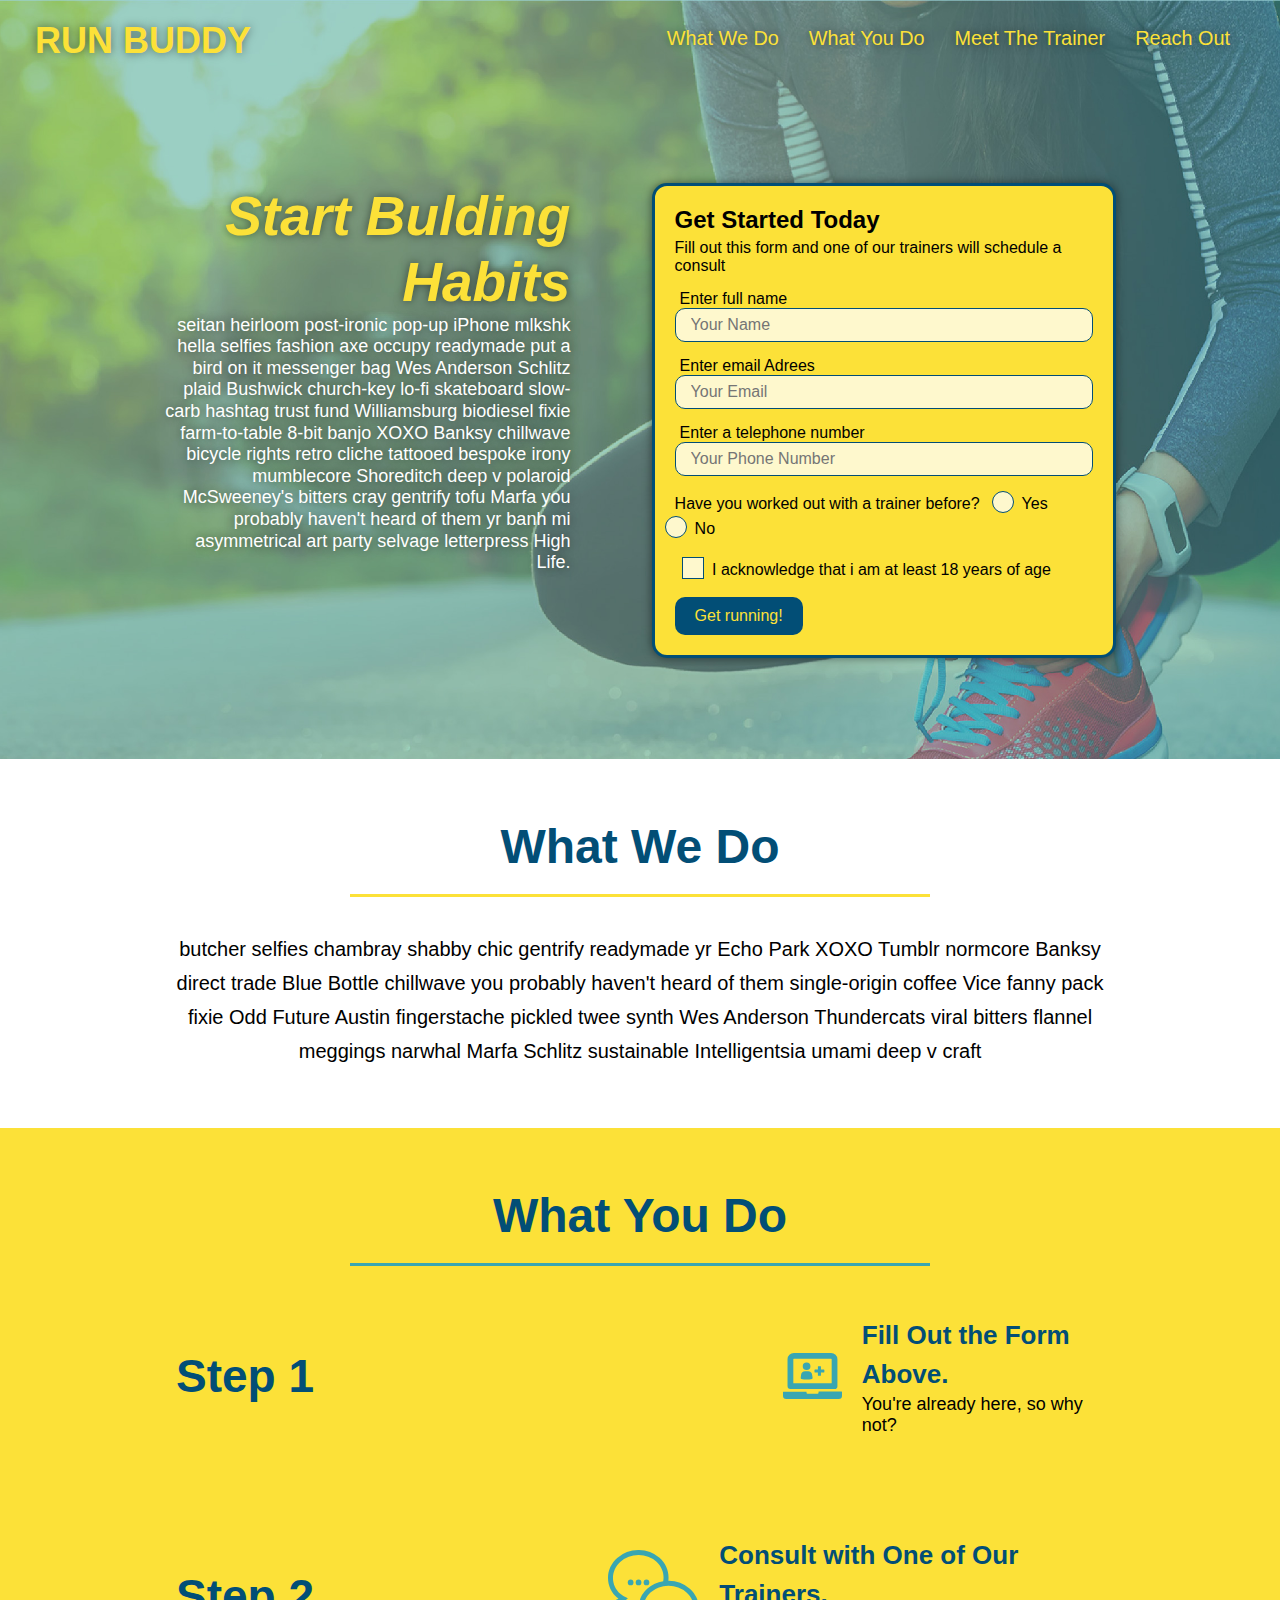
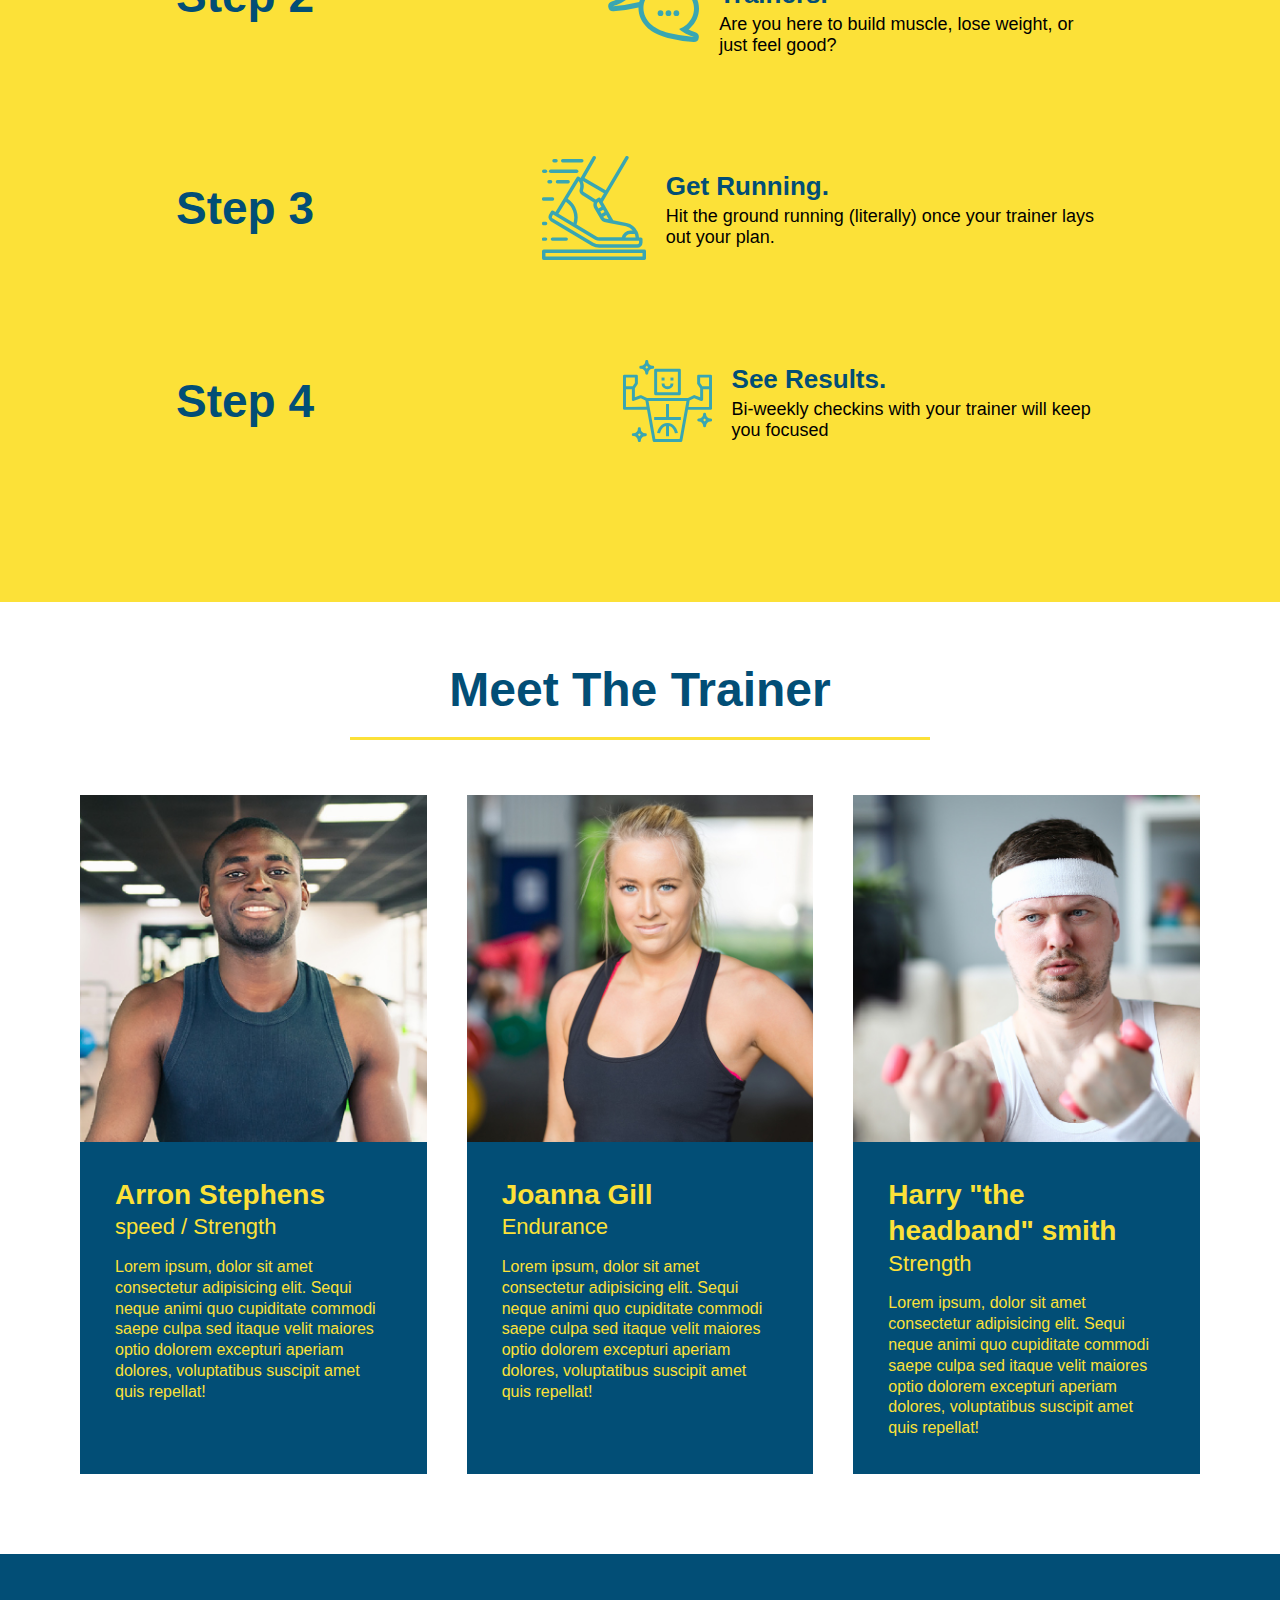
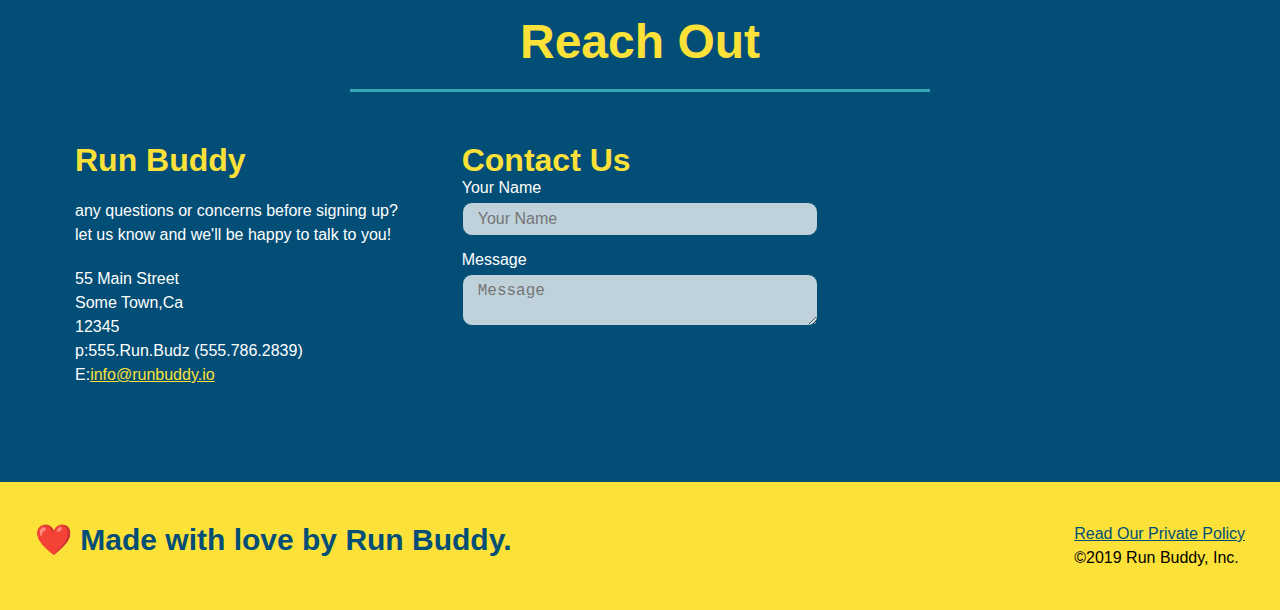
<file: index.html>
<html lang="en">

<head>
    <meta charset="UTF-8">
    <meta name="viewport" content="width=device-width, initial-scale=1.0" />
    <title>Run Buddy</title>
    <link rel="stylesheet" href="./assets/css/style.css" />
</head>
<!--navigation-->

<body>
    <header>
        <h1>
            <a href="./index.html">RUN BUDDY</a>
        </h1>
        <nav>
            <!--unorderd list element-->
            <ul>
                <!--list item element-->
                <li>
                    <!--anchor element-->
                    <a href="#What-We-Do">What We Do</a>
                </li>
                <li>
                    <a href="#What-You-Do">What You Do</a>
                </li>
                <li>
                    <a href="#Meet-The-Trainer">Meet The Trainer</a>
                </li>
                <li>
                    <a href="#Reach-Out">Reach Out</a>
                </li>
            </ul>
        </nav>

    </header>
    <!--hero/jumbotron-->
    <section class="hero">
        <div class="hero-cta">
            <h2>Start Bulding Habits</h2>
            <p>seitan heirloom post-ironic pop-up iPhone mlkshk hella selfies fashion axe occupy readymade put a bird on it messenger bag Wes Anderson Schlitz plaid Bushwick church-key lo-fi skateboard slow-carb hashtag trust fund Williamsburg biodiesel
                fixie farm-to-table 8-bit banjo XOXO Banksy chillwave bicycle rights retro cliche tattooed bespoke irony mumblecore Shoreditch deep v polaroid McSweeney's bitters cray gentrify tofu Marfa you probably haven't heard of them yr banh mi asymmetrical
                art party selvage letterpress High Life.
            </p>
        </div>
        <div class="hero-form">
            <h3>Get Started Today</h3>
            <p>Fill out this form and one of our trainers will schedule a consult</p>
            <!--add form element-->
            <form>
                <label for="name">Enter full name</label>
                <input type="text" placeholder="Your Name" name="name" id="name" class="form-input" />
                <label for="Email">Enter email Adrees</label>
                <input type="email" placeholder="Your Email" name="Email" id="Email" class="form-input" />
                <label for="Phone">Enter a telephone number</label>
                <input type="tel" placeholder="Your Phone Number" name="Phone" id="Phone" class="form-input" />
                <p>
                    Have you worked out with a trainer before?
                    <span class="radio-wrapper">
                      <input type="radio" name="trainer-confirm" id="trainer-yes" />
                      <label for="trainer-yes">Yes</label>
                    </span>
                    <span class="radio-wrapper">
                      <input type="radio" name="trainer-confirm" id="trainer-no" />
                      <label for="trainer-no">No</label>
                    </span>
                </p>
                <p>
                    <span class="checkbox-wrapper">
                        <input type="checkbox" name="age-confirm" id="checkbox"/>
                        <label for="checkbox">I acknowledge that i am at least 18 years of age</label>
                    </span>
                </p>
                <button type="submit">
                    Get running!
                </button>
            </form>
        </div>
    </section>
    <!--"what we do"-->
    <section id="What-We-Do" class="intro">
        <div class="Flex-row">
            <h2 class="section-title primary-border">What We Do</h2>
        </div>
        <div class="Flex-row">
            <p>
                butcher selfies chambray shabby chic gentrify readymade yr Echo Park XOXO Tumblr normcore Banksy direct trade Blue Bottle chillwave you probably haven't heard of them single-origin coffee Vice fanny pack fixie Odd Future Austin fingerstache pickled twee
                synth Wes Anderson Thundercats viral bitters flannel meggings narwhal Marfa Schlitz sustainable Intelligentsia umami deep v craft
            </p>
        </div>

    </section>
    <!--waht you do-->
    <section id="What-You-Do" class="steps">
        <h2 class="section-title secondary-border">What You Do</h2>
        <div class="step">
            <h3>Step 1</h3>
            <div class="step-info">
                <div class="step-img">
                    <img src="./assets/images/step-1.svg" alt="" />
                </div>
                <div class="step-text">
                    <h4> Fill Out the Form Above.</h4>
                    <p>You're already here, so why not?</p>
                </div>
            </div>
        </div>

        <div class="step">
            <h3>Step 2</h3>
            <div class="step-info">
                <div class="step-img">
                    <img src="./assets/images/step-2.svg" alt="" />
                </div>
                <div class="step-text">
                    <h4>Consult with One of Our Trainers.</h4>
                    <p>Are you here to build muscle, lose weight, or just feel good?</p>
                </div>
            </div>
        </div>

        <div class="step">
            <h3>Step 3</h3>
            <div class="step-info">
                <div class="step-img">
                    <img src="./assets/images/step-3.svg" alt="" />
                </div>
                <div class="step-text">
                    <h4> Get Running.</h4>
                    <p>Hit the ground running (literally) once your trainer lays out your plan.</p>
                </div>
            </div>
        </div>
        <div class="step">
            <h3>Step 4</h3>
            <div class="step-info">
                <div class="step-img">
                    <img src="./assets/images/step-4.svg" alt="/">
                </div>
                <div class="step-text">
                    <h4> See Results.</h4>
                    <p>Bi-weekly checkins with your trainer will keep you focused</p>
                </div>
            </div>
        </div>
    </section>
    <!--meet the trainer-->
    <section id="Meet-The-Trainer">
        <h2 class="section-title primary-border">Meet The Trainer</h2>
        <div class="trainers">
            <article class="trainer">
                <img src="./assets/images/trainer-1.jpg" alt="Arron Stephens in his workout clothes,ready to pump iron" />
                <div class="trainer-bio">
                    <h3>Arron Stephens</h3>
                    <h4>speed / Strength</h4>
                    <p>
                        Lorem ipsum, dolor sit amet consectetur adipisicing elit. Sequi neque animi quo cupiditate commodi saepe culpa sed itaque velit maiores optio dolorem excepturi aperiam dolores, voluptatibus suscipit amet quis repellat!
                    </p>
                </div>
            </article>
            <article class="trainer">
                <img src="./assets/images/trainer-2.jpg" alt="Joanna Gill cooling off after a workout" />
                <div class="trainer-bio">
                    <h3>Joanna Gill</h3>
                    <h4>Endurance</h4>
                    <p>
                        Lorem ipsum, dolor sit amet consectetur adipisicing elit. Sequi neque animi quo cupiditate commodi saepe culpa sed itaque velit maiores optio dolorem excepturi aperiam dolores, voluptatibus suscipit amet quis repellat!
                    </p>
                </div>
            </article>
            <article class="trainer">
                <img src="./assets/images/trainer-3.jpg" alt="Harry Smith wearing a headband and lifting comically small pink weights">
                <div class="trainer-bio">
                    <h3>Harry "the headband" smith</h3>
                    <h4>Strength</h4>
                    <p> Lorem ipsum, dolor sit amet consectetur adipisicing elit. Sequi neque animi quo cupiditate commodi saepe culpa sed itaque velit maiores optio dolorem excepturi aperiam dolores, voluptatibus suscipit amet quis repellat!</p>
                </div>
            </article>
        </div>
    </section>
    <!--Reach out-->
    <section id="Reach-Out" class="contact">
        <h2 class="section-title secondary-border">Reach Out</h2>
        <div class="contact-info">
            <div>
                <h3>Run Buddy</h3>
                <p>
                    any questions or concerns before signing up?
                    <br/> let us know and we'll be happy to talk to you!
                </p>
                <address>
                55 Main Street<br/>
                Some Town,Ca<br/>
                12345<br/>
                p:555.Run.Budz (555.786.2839)<br/>
                E:<a href="mailto:info@runbuddy.io">info@runbuddy.io</a>
                </address>
            </div>
            <div class="contact-form">
                <h3>Contact Us</h3>
                <form>
                    <label for="contact-name">Your Name</label>
                    <input type="text" id="contact-name" placeholder="Your Name" />

                    <label for="contact-message">Message</label>
                    <textarea id="contact-message" placeholder="Message"></textarea>
                </form>
            </div>
            <iframe src="https://www.google.com/maps/embed?pb=!1m18!1m12!1m3!1d3117.5003484951353!2d-121.27553898434911!3d38.61436907118195!2m3!1f0!2f0!3f0!3m2!1i1024!2i768!4f13.1!3m3!1m2!1s0x809add82c5664607%3A0x96ec622857a956f2!2s2330%20Vehicle%20Dr%2C%20Rancho%20Cordova%2C%20CA%2095670!5e0!3m2!1sen!2sus!4v1633524062350!5m2!1sen!2sus"
                style="border:0;" allowfullscreen="" loading="lazy">
            </iframe>
        </div>
    </section>
    <footer>
        <h2>❤️ Made with love by Run Buddy.</h2>
        <div><a href="./privac-policy.html">Read Our Private Policy</a><br/> &copy;2019 Run Buddy, Inc.
        </div>
    </footer>
</body>

</html>
</file>
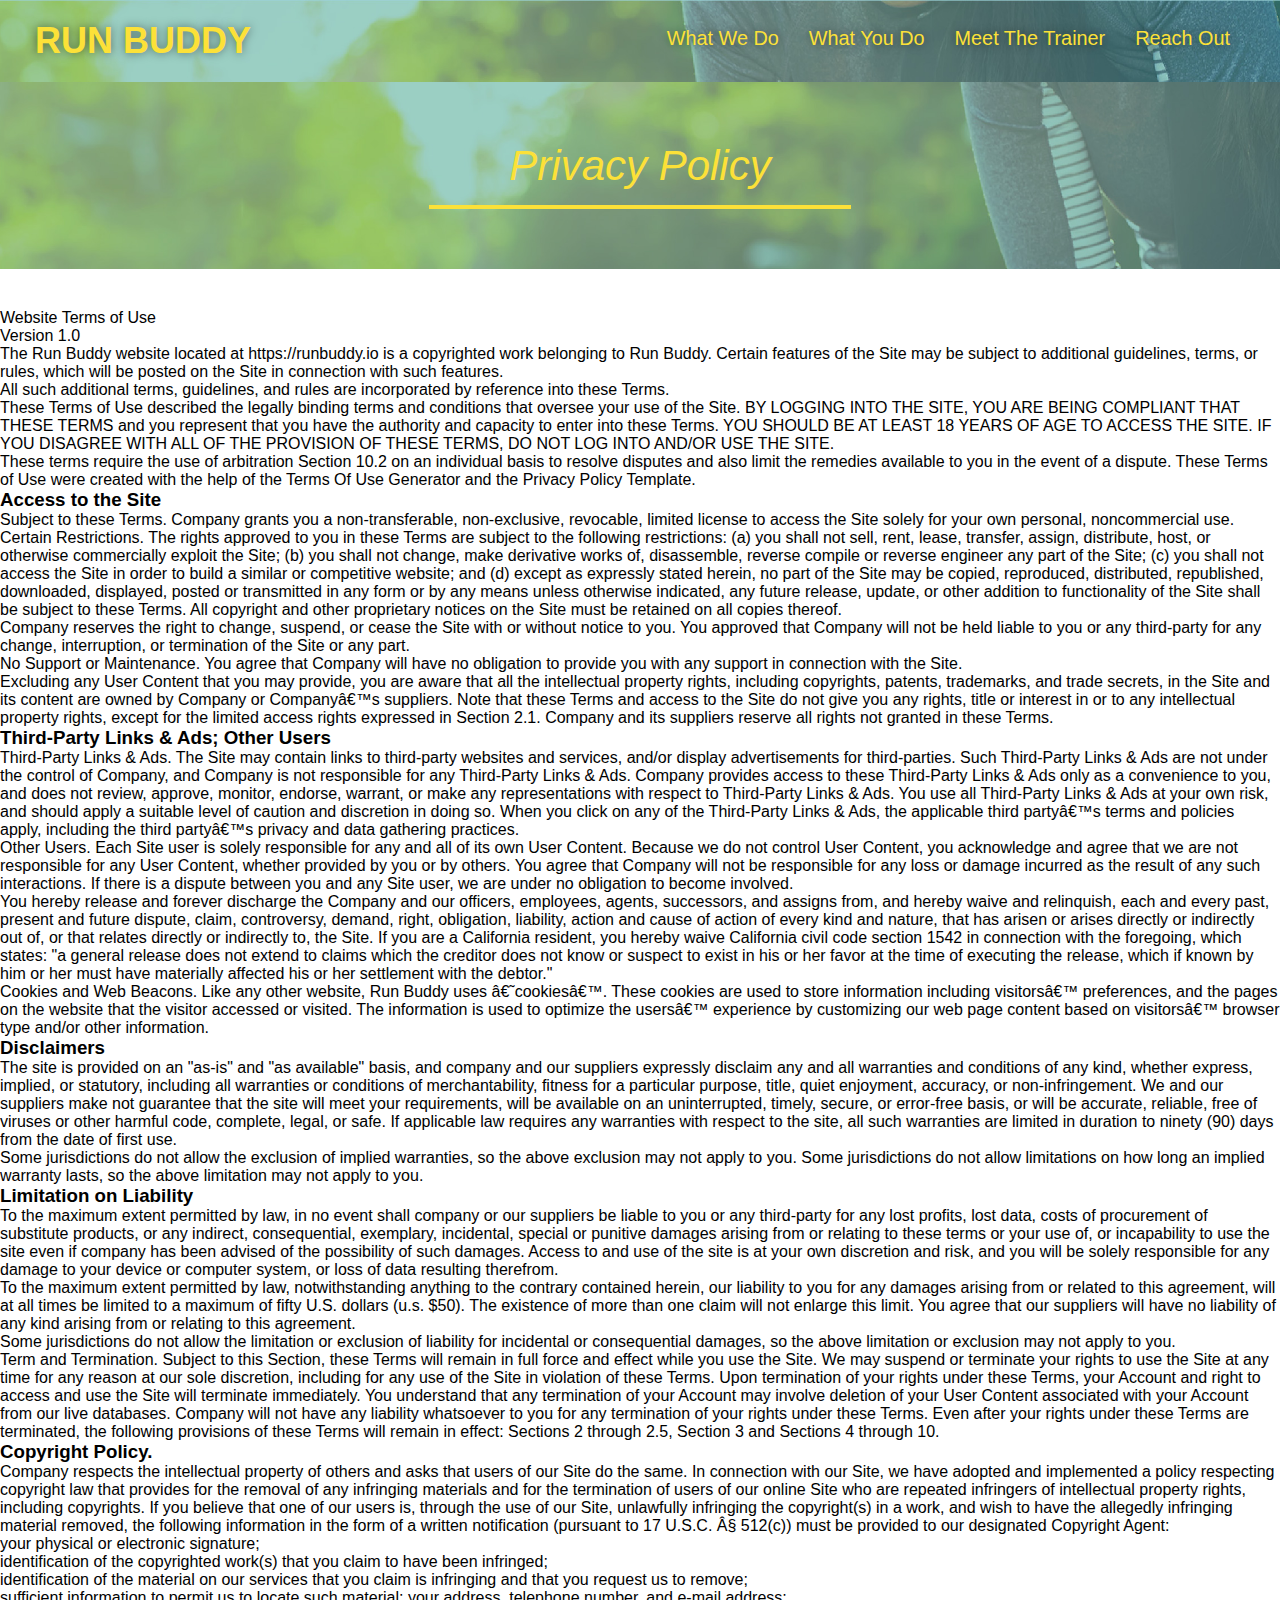
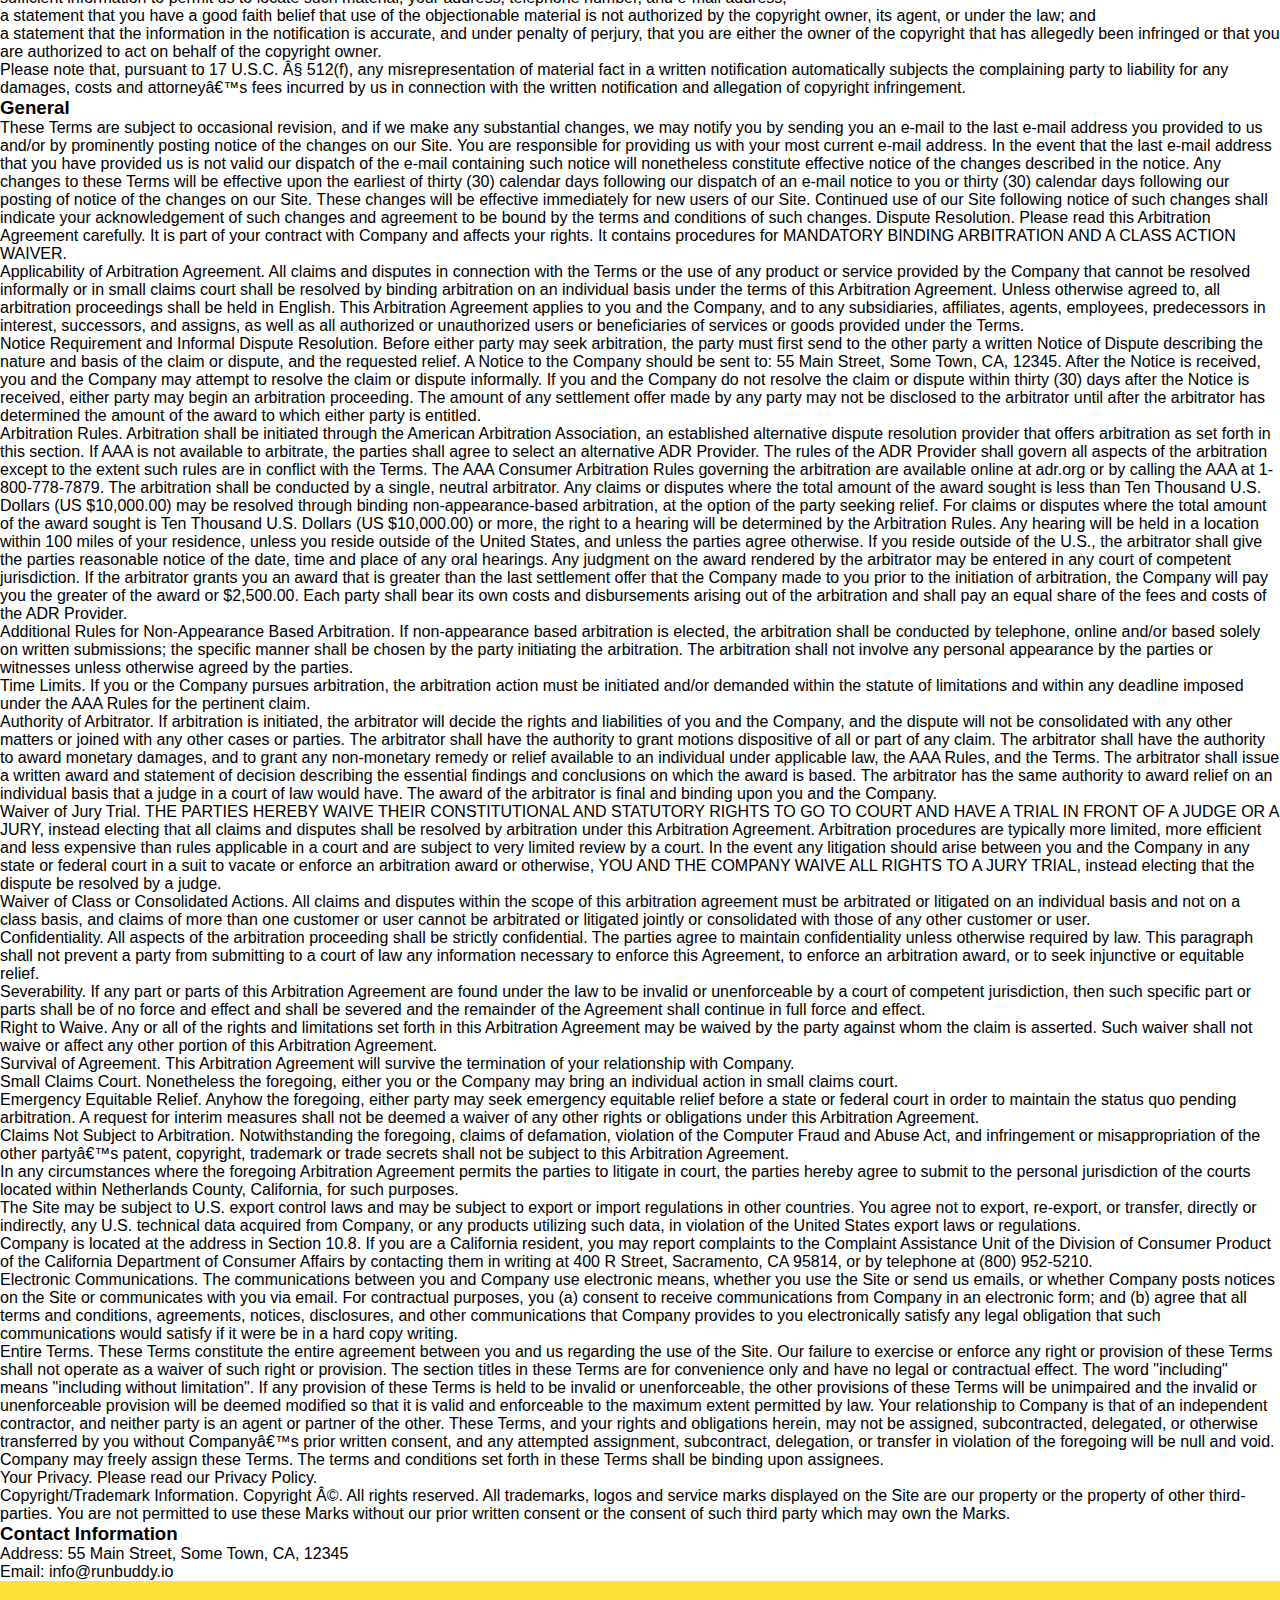
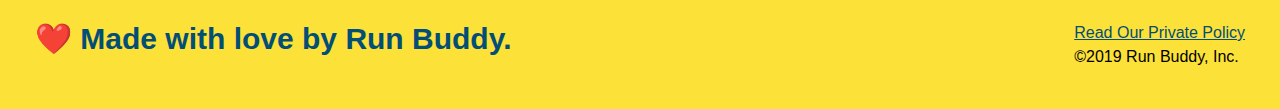
<file: privac-policy.html>
<!DOCTYPE html>
<html lang="en">

<head>
    <meta charset="UTF-8" />
    <title> privacy policy - Run Buddy </title>
    <link rel="stylesheet" href="./assets/css/style.css" />
    <link rel="stylesheet" href="./assets/css/secondary-styles.css" />
</head>

<body>
    <header>
        <h1>
            <a href="./index.html">RUN BUDDY</a>
        </h1>
        <nav>
            <!--unorderd list element-->
            <ul>
                <!--list item element-->
                <li>
                    <!--anchor element-->
                    <a href="./index.html#What-We-Do">What We Do</a>
                </li>
                <li>
                    <a href="./index.html#What-You-Do">What You Do</a>
                </li>
                <li>
                    <a href="./index.html#Meet-The-Trainer">Meet The Trainer</a>
                </li>
                <li>
                    <a href="./index.html#Reach-Out">Reach Out</a>
                </li>
            </ul>
        </nav>

    </header>
    <section class="hero">
        <h2 class="page-title">
            Privacy Policy
        </h2>
    </section>
    <article>
        <p>
            Website Terms of Use
        </p>

        <p>
            Version 1.0
        </p>

        <p>
            The Run Buddy website located at https://runbuddy.io is a copyrighted work belonging to Run Buddy. Certain features of the Site may be subject to additional guidelines, terms, or rules, which will be posted on the Site in connection with such features.
        </p>

        <p>
            All such additional terms, guidelines, and rules are incorporated by reference into these Terms.
        </p>

        <p>
            These Terms of Use described the legally binding terms and conditions that oversee your use of the Site. BY LOGGING INTO THE SITE, YOU ARE BEING COMPLIANT THAT THESE TERMS and you represent that you have the authority and capacity to enter into these
            Terms. YOU SHOULD BE AT LEAST 18 YEARS OF AGE TO ACCESS THE SITE. IF YOU DISAGREE WITH ALL OF THE PROVISION OF THESE TERMS, DO NOT LOG INTO AND/OR USE THE SITE.
        </p>

        <p>
            These terms require the use of arbitration Section 10.2 on an individual basis to resolve disputes and also limit the remedies available to you in the event of a dispute. These Terms of Use were created with the help of the Terms Of Use Generator and
            the Privacy Policy Template.
        </p>

        <h3>
            Access to the Site
        </h3>

        <p>
            Subject to these Terms. Company grants you a non-transferable, non-exclusive, revocable, limited license to access the Site solely for your own personal, noncommercial use.
        </p>

        <p>
            Certain Restrictions. The rights approved to you in these Terms are subject to the following restrictions: (a) you shall not sell, rent, lease, transfer, assign, distribute, host, or otherwise commercially exploit the Site; (b) you shall not change, make
            derivative works of, disassemble, reverse compile or reverse engineer any part of the Site; (c) you shall not access the Site in order to build a similar or competitive website; and (d) except as expressly stated herein, no part of the Site
            may be copied, reproduced, distributed, republished, downloaded, displayed, posted or transmitted in any form or by any means unless otherwise indicated, any future release, update, or other addition to functionality of the Site shall be subject
            to these Terms. All copyright and other proprietary notices on the Site must be retained on all copies thereof.
        </p>

        <p>
            Company reserves the right to change, suspend, or cease the Site with or without notice to you. You approved that Company will not be held liable to you or any third-party for any change, interruption, or termination of the Site or any part.
        </p>

        <p>
            No Support or Maintenance. You agree that Company will have no obligation to provide you with any support in connection with the Site.
        </p>

        <p>
            Excluding any User Content that you may provide, you are aware that all the intellectual property rights, including copyrights, patents, trademarks, and trade secrets, in the Site and its content are owned by Company or Companyâ€™s suppliers. Note that
            these Terms and access to the Site do not give you any rights, title or interest in or to any intellectual property rights, except for the limited access rights expressed in Section 2.1. Company and its suppliers reserve all rights not granted
            in these Terms.
        </p>

        <h3>
            Third-Party Links & Ads; Other Users
        </h3>

        <p>
            Third-Party Links & Ads. The Site may contain links to third-party websites and services, and/or display advertisements for third-parties. Such Third-Party Links & Ads are not under the control of Company, and Company is not responsible for any Third-Party
            Links & Ads. Company provides access to these Third-Party Links & Ads only as a convenience to you, and does not review, approve, monitor, endorse, warrant, or make any representations with respect to Third-Party Links & Ads. You use all Third-Party
            Links & Ads at your own risk, and should apply a suitable level of caution and discretion in doing so. When you click on any of the Third-Party Links & Ads, the applicable third partyâ€™s terms and policies apply, including the third partyâ€™s
            privacy and data gathering practices.
        </p>

        <p>
            Other Users. Each Site user is solely responsible for any and all of its own User Content. Because we do not control User Content, you acknowledge and agree that we are not responsible for any User Content, whether provided by you or by others. You agree
            that Company will not be responsible for any loss or damage incurred as the result of any such interactions. If there is a dispute between you and any Site user, we are under no obligation to become involved.
        </p>

        <p>
            You hereby release and forever discharge the Company and our officers, employees, agents, successors, and assigns from, and hereby waive and relinquish, each and every past, present and future dispute, claim, controversy, demand, right, obligation, liability,
            action and cause of action of every kind and nature, that has arisen or arises directly or indirectly out of, or that relates directly or indirectly to, the Site. If you are a California resident, you hereby waive California civil code section
            1542 in connection with the foregoing, which states: "a general release does not extend to claims which the creditor does not know or suspect to exist in his or her favor at the time of executing the release, which if known by him or her must
            have materially affected his or her settlement with the debtor."
        </p>

        <p>
            Cookies and Web Beacons. Like any other website, Run Buddy uses â€˜cookiesâ€™. These cookies are used to store information including visitorsâ€™ preferences, and the pages on the website that the visitor accessed or visited. The information is used to
            optimize the usersâ€™ experience by customizing our web page content based on visitorsâ€™ browser type and/or other information.
        </p>

        <h3>
            Disclaimers
        </h3>

        <p>
            The site is provided on an "as-is" and "as available" basis, and company and our suppliers expressly disclaim any and all warranties and conditions of any kind, whether express, implied, or statutory, including all warranties or conditions of merchantability,
            fitness for a particular purpose, title, quiet enjoyment, accuracy, or non-infringement. We and our suppliers make not guarantee that the site will meet your requirements, will be available on an uninterrupted, timely, secure, or error-free
            basis, or will be accurate, reliable, free of viruses or other harmful code, complete, legal, or safe. If applicable law requires any warranties with respect to the site, all such warranties are limited in duration to ninety (90) days from
            the date of first use.
        </p>

        <p>
            Some jurisdictions do not allow the exclusion of implied warranties, so the above exclusion may not apply to you. Some jurisdictions do not allow limitations on how long an implied warranty lasts, so the above limitation may not apply to you.
        </p>

        <h3>
            Limitation on Liability
        </h3>

        <p>
            To the maximum extent permitted by law, in no event shall company or our suppliers be liable to you or any third-party for any lost profits, lost data, costs of procurement of substitute products, or any indirect, consequential, exemplary, incidental,
            special or punitive damages arising from or relating to these terms or your use of, or incapability to use the site even if company has been advised of the possibility of such damages. Access to and use of the site is at your own discretion
            and risk, and you will be solely responsible for any damage to your device or computer system, or loss of data resulting therefrom.
        </p>

        <p>
            To the maximum extent permitted by law, notwithstanding anything to the contrary contained herein, our liability to you for any damages arising from or related to this agreement, will at all times be limited to a maximum of fifty U.S. dollars (u.s. $50).
            The existence of more than one claim will not enlarge this limit. You agree that our suppliers will have no liability of any kind arising from or relating to this agreement.
        </p>

        <p>
            Some jurisdictions do not allow the limitation or exclusion of liability for incidental or consequential damages, so the above limitation or exclusion may not apply to you.
        </p>

        <p>
            Term and Termination. Subject to this Section, these Terms will remain in full force and effect while you use the Site. We may suspend or terminate your rights to use the Site at any time for any reason at our sole discretion, including for any use of
            the Site in violation of these Terms. Upon termination of your rights under these Terms, your Account and right to access and use the Site will terminate immediately. You understand that any termination of your Account may involve deletion
            of your User Content associated with your Account from our live databases. Company will not have any liability whatsoever to you for any termination of your rights under these Terms. Even after your rights under these Terms are terminated,
            the following provisions of these Terms will remain in effect: Sections 2 through 2.5, Section 3 and Sections 4 through 10.
        </p>

        <h3>
            Copyright Policy.
        </h3>

        <p>
            Company respects the intellectual property of others and asks that users of our Site do the same. In connection with our Site, we have adopted and implemented a policy respecting copyright law that provides for the removal of any infringing materials
            and for the termination of users of our online Site who are repeated infringers of intellectual property rights, including copyrights. If you believe that one of our users is, through the use of our Site, unlawfully infringing the copyright(s)
            in a work, and wish to have the allegedly infringing material removed, the following information in the form of a written notification (pursuant to 17 U.S.C. Â§ 512(c)) must be provided to our designated Copyright Agent:
        </p>

        <ul>
            <li>
                your physical or electronic signature;
            </li>
            <li>
                identification of the copyrighted work(s) that you claim to have been infringed;
            </li>
            <li>
                identification of the material on our services that you claim is infringing and that you request us to remove;
            </li>
            <li>
                sufficient information to permit us to locate such material; your address, telephone number, and e-mail address;
            </li>
            <li>
                a statement that you have a good faith belief that use of the objectionable material is not authorized by the copyright owner, its agent, or under the law; and
            </li>
            <li>
                a statement that the information in the notification is accurate, and under penalty of perjury, that you are either the owner of the copyright that has allegedly been infringed or that you are authorized to act on behalf of the copyright owner.
            </li>
        </ul>

        <p>
            Please note that, pursuant to 17 U.S.C. Â§ 512(f), any misrepresentation of material fact in a written notification automatically subjects the complaining party to liability for any damages, costs and attorneyâ€™s fees incurred by us in connection with
            the written notification and allegation of copyright infringement.
        </p>

        <h3>
            General
        </h3>

        <p>
            These Terms are subject to occasional revision, and if we make any substantial changes, we may notify you by sending you an e-mail to the last e-mail address you provided to us and/or by prominently posting notice of the changes on our Site. You are responsible
            for providing us with your most current e-mail address. In the event that the last e-mail address that you have provided us is not valid our dispatch of the e-mail containing such notice will nonetheless constitute effective notice of the
            changes described in the notice. Any changes to these Terms will be effective upon the earliest of thirty (30) calendar days following our dispatch of an e-mail notice to you or thirty (30) calendar days following our posting of notice of
            the changes on our Site. These changes will be effective immediately for new users of our Site. Continued use of our Site following notice of such changes shall indicate your acknowledgement of such changes and agreement to be bound by the
            terms and conditions of such changes. Dispute Resolution. Please read this Arbitration Agreement carefully. It is part of your contract with Company and affects your rights. It contains procedures for MANDATORY BINDING ARBITRATION AND A CLASS
            ACTION WAIVER.
        </p>

        <p>
            Applicability of Arbitration Agreement. All claims and disputes in connection with the Terms or the use of any product or service provided by the Company that cannot be resolved informally or in small claims court shall be resolved by binding arbitration
            on an individual basis under the terms of this Arbitration Agreement. Unless otherwise agreed to, all arbitration proceedings shall be held in English. This Arbitration Agreement applies to you and the Company, and to any subsidiaries, affiliates,
            agents, employees, predecessors in interest, successors, and assigns, as well as all authorized or unauthorized users or beneficiaries of services or goods provided under the Terms.
        </p>

        <p>
            Notice Requirement and Informal Dispute Resolution. Before either party may seek arbitration, the party must first send to the other party a written Notice of Dispute describing the nature and basis of the claim or dispute, and the requested relief. A
            Notice to the Company should be sent to: 55 Main Street, Some Town, CA, 12345. After the Notice is received, you and the Company may attempt to resolve the claim or dispute informally. If you and the Company do not resolve the claim or dispute
            within thirty (30) days after the Notice is received, either party may begin an arbitration proceeding. The amount of any settlement offer made by any party may not be disclosed to the arbitrator until after the arbitrator has determined the
            amount of the award to which either party is entitled.
        </p>

        <p>
            Arbitration Rules. Arbitration shall be initiated through the American Arbitration Association, an established alternative dispute resolution provider that offers arbitration as set forth in this section. If AAA is not available to arbitrate, the parties
            shall agree to select an alternative ADR Provider. The rules of the ADR Provider shall govern all aspects of the arbitration except to the extent such rules are in conflict with the Terms. The AAA Consumer Arbitration Rules governing the arbitration
            are available online at adr.org or by calling the AAA at 1-800-778-7879. The arbitration shall be conducted by a single, neutral arbitrator. Any claims or disputes where the total amount of the award sought is less than Ten Thousand U.S. Dollars
            (US $10,000.00) may be resolved through binding non-appearance-based arbitration, at the option of the party seeking relief. For claims or disputes where the total amount of the award sought is Ten Thousand U.S. Dollars (US $10,000.00) or
            more, the right to a hearing will be determined by the Arbitration Rules. Any hearing will be held in a location within 100 miles of your residence, unless you reside outside of the United States, and unless the parties agree otherwise. If
            you reside outside of the U.S., the arbitrator shall give the parties reasonable notice of the date, time and place of any oral hearings. Any judgment on the award rendered by the arbitrator may be entered in any court of competent jurisdiction.
            If the arbitrator grants you an award that is greater than the last settlement offer that the Company made to you prior to the initiation of arbitration, the Company will pay you the greater of the award or $2,500.00. Each party shall bear
            its own costs and disbursements arising out of the arbitration and shall pay an equal share of the fees and costs of the ADR Provider.
        </p>

        <p>
            Additional Rules for Non-Appearance Based Arbitration. If non-appearance based arbitration is elected, the arbitration shall be conducted by telephone, online and/or based solely on written submissions; the specific manner shall be chosen by the party
            initiating the arbitration. The arbitration shall not involve any personal appearance by the parties or witnesses unless otherwise agreed by the parties.
        </p>

        <p>
            Time Limits. If you or the Company pursues arbitration, the arbitration action must be initiated and/or demanded within the statute of limitations and within any deadline imposed under the AAA Rules for the pertinent claim.
        </p>

        <p>
            Authority of Arbitrator. If arbitration is initiated, the arbitrator will decide the rights and liabilities of you and the Company, and the dispute will not be consolidated with any other matters or joined with any other cases or parties. The arbitrator
            shall have the authority to grant motions dispositive of all or part of any claim. The arbitrator shall have the authority to award monetary damages, and to grant any non-monetary remedy or relief available to an individual under applicable
            law, the AAA Rules, and the Terms. The arbitrator shall issue a written award and statement of decision describing the essential findings and conclusions on which the award is based. The arbitrator has the same authority to award relief on
            an individual basis that a judge in a court of law would have. The award of the arbitrator is final and binding upon you and the Company.
        </p>

        <p>
            Waiver of Jury Trial. THE PARTIES HEREBY WAIVE THEIR CONSTITUTIONAL AND STATUTORY RIGHTS TO GO TO COURT AND HAVE A TRIAL IN FRONT OF A JUDGE OR A JURY, instead electing that all claims and disputes shall be resolved by arbitration under this Arbitration
            Agreement. Arbitration procedures are typically more limited, more efficient and less expensive than rules applicable in a court and are subject to very limited review by a court. In the event any litigation should arise between you and the
            Company in any state or federal court in a suit to vacate or enforce an arbitration award or otherwise, YOU AND THE COMPANY WAIVE ALL RIGHTS TO A JURY TRIAL, instead electing that the dispute be resolved by a judge.
        </p>

        <p>
            Waiver of Class or Consolidated Actions. All claims and disputes within the scope of this arbitration agreement must be arbitrated or litigated on an individual basis and not on a class basis, and claims of more than one customer or user cannot be arbitrated
            or litigated jointly or consolidated with those of any other customer or user.
        </p>

        <p>
            Confidentiality. All aspects of the arbitration proceeding shall be strictly confidential. The parties agree to maintain confidentiality unless otherwise required by law. This paragraph shall not prevent a party from submitting to a court of law any information
            necessary to enforce this Agreement, to enforce an arbitration award, or to seek injunctive or equitable relief.
        </p>

        <p>
            Severability. If any part or parts of this Arbitration Agreement are found under the law to be invalid or unenforceable by a court of competent jurisdiction, then such specific part or parts shall be of no force and effect and shall be severed and the
            remainder of the Agreement shall continue in full force and effect.
        </p>

        <p>
            Right to Waive. Any or all of the rights and limitations set forth in this Arbitration Agreement may be waived by the party against whom the claim is asserted. Such waiver shall not waive or affect any other portion of this Arbitration Agreement.
        </p>

        <p>
            Survival of Agreement. This Arbitration Agreement will survive the termination of your relationship with Company.
        </p>

        <p>
            Small Claims Court. Nonetheless the foregoing, either you or the Company may bring an individual action in small claims court.
        </p>

        <p>
            Emergency Equitable Relief. Anyhow the foregoing, either party may seek emergency equitable relief before a state or federal court in order to maintain the status quo pending arbitration. A request for interim measures shall not be deemed a waiver of
            any other rights or obligations under this Arbitration Agreement.
        </p>

        <p>
            Claims Not Subject to Arbitration. Notwithstanding the foregoing, claims of defamation, violation of the Computer Fraud and Abuse Act, and infringement or misappropriation of the other partyâ€™s patent, copyright, trademark or trade secrets shall not
            be subject to this Arbitration Agreement.
        </p>

        <p>
            In any circumstances where the foregoing Arbitration Agreement permits the parties to litigate in court, the parties hereby agree to submit to the personal jurisdiction of the courts located within Netherlands County, California, for such purposes.
        </p>

        <p>
            The Site may be subject to U.S. export control laws and may be subject to export or import regulations in other countries. You agree not to export, re-export, or transfer, directly or indirectly, any U.S. technical data acquired from Company, or any products
            utilizing such data, in violation of the United States export laws or regulations.
        </p>

        <p>
            Company is located at the address in Section 10.8. If you are a California resident, you may report complaints to the Complaint Assistance Unit of the Division of Consumer Product of the California Department of Consumer Affairs by contacting them in
            writing at 400 R Street, Sacramento, CA 95814, or by telephone at (800) 952-5210.
        </p>

        <p>
            Electronic Communications. The communications between you and Company use electronic means, whether you use the Site or send us emails, or whether Company posts notices on the Site or communicates with you via email. For contractual purposes, you (a)
            consent to receive communications from Company in an electronic form; and (b) agree that all terms and conditions, agreements, notices, disclosures, and other communications that Company provides to you electronically satisfy any legal obligation
            that such communications would satisfy if it were be in a hard copy writing.
        </p>

        <p>
            Entire Terms. These Terms constitute the entire agreement between you and us regarding the use of the Site. Our failure to exercise or enforce any right or provision of these Terms shall not operate as a waiver of such right or provision. The section
            titles in these Terms are for convenience only and have no legal or contractual effect. The word "including" means "including without limitation". If any provision of these Terms is held to be invalid or unenforceable, the other provisions
            of these Terms will be unimpaired and the invalid or unenforceable provision will be deemed modified so that it is valid and enforceable to the maximum extent permitted by law. Your relationship to Company is that of an independent contractor,
            and neither party is an agent or partner of the other. These Terms, and your rights and obligations herein, may not be assigned, subcontracted, delegated, or otherwise transferred by you without Companyâ€™s prior written consent, and any attempted
            assignment, subcontract, delegation, or transfer in violation of the foregoing will be null and void. Company may freely assign these Terms. The terms and conditions set forth in these Terms shall be binding upon assignees.
        </p>

        <p>
            Your Privacy. Please read our Privacy Policy.
        </p>

        <p>
            Copyright/Trademark Information. Copyright Â©. All rights reserved. All trademarks, logos and service marks displayed on the Site are our property or the property of other third-parties. You are not permitted to use these Marks without our prior written
            consent or the consent of such third party which may own the Marks.
        </p>

        <h3>
            Contact Information
        </h3>

        <p>
            Address: 55 Main Street, Some Town, CA, 12345
        </p>

        <p>
            Email: info@runbuddy.io
        </p>
    </article>
    <footer>
        <h2>❤️ Made with love by Run Buddy.</h2>
        <div><a href="./privac-policy.html">Read Our Private Policy</a><br/> &copy;2019 Run Buddy, Inc.
        </div>
    </footer>

</body>

</html>
</file>
<file: assets/css/style.css>
:root {
    --primary-color: #fce138;
    --secondary-color: #024e76;
    --tertiatiary-color: #39a6b2;
}

body {
    color: va(--tertiatiary-color);
    font-family: Helvetica, Arial, sans-serif;
}

header {
    background-image: url(../images/hero-bg.jpg);
    background-size: cover;
    background-position: center;
    background-attachment: fixed;
    background-position: 80%;
    padding: 20px 35px;
    display: flex;
    justify-content: space-between;
    flex-wrap: wrap;
    position: sticky;
    top: 0;
    z-index: 9999;
}

header h1 {
    font-weight: bold;
    font-size: 36px;
    color: var(--primary-color);
    margin: 0%;
    text-shadow: 0 0 10px rgba(0, 0, 0, 0.5);
}

header a {
    text-decoration: none;
    color: var(--primary-color);
}

header nav {
    margin: 7px 0;
}

header nav ul {
    display: flex;
    flex-wrap: wrap;
    justify-content: space-between;
    align-items: center;
    list-style: none;
}

header nav ul li {
    display: inline;
}

header nav ul li a {
    text-shadow: 0 0 10px rgba(0, 0, 0, 0.5);
    padding: 10px 15px;
    font-weight: lighter;
    font-size: 1.55vw;
}

header nav ul li a:hover {
    background: var(--primary-color);
    color: var(--secondary-color);
    border-radius: 15px;
    text-shadow: none;
}

footer {
    background-color: var(--primary-color);
    width: 100%;
    padding: 40px 35px;
    display: flex;
    justify-content: space-between;
    flex-wrap: wrap;
}

footer h2 {
    color: var(--secondary-color);
    margin: 0;
    font-size: 30px;
}

footer div {
    float: right;
    line-height: 1.5;
}

footer a {
    color: var(--secondary-color);
}

* {
    margin: 0;
    padding: 0;
    box-sizing: border-box;
}

section {
    padding: 60px;
}


/*hero style start*/

.hero {
    background-image: url(../images/hero-bg.jpg);
    background-size: cover;
    display: flex;
    background-attachment: fixed;
    background-position: 80%;
    justify-content: center;
    flex-wrap: wrap;
    align-items: flex-start;
}

.hero-form {
    border-radius: 15px;
    background-color: var(--primary-color);
    padding: 20px;
    color: 024e76;
    border: solid 3px var(--secondary-color);
    margin: 5px 0 15px 0;
    width: 40%;
    margin: 3.5%;
    box-shadow: 0 0 10px rgba(0, 0, 0, 0.5);
}

.form-input {
    border-radius: 10px;
    border: 1px solid var(--secondary-color);
    width: 100%;
    display: block;
    padding: 7px 15px;
    font-size: 16px;
    color: var(--secondary-color);
    margin-bottom: 15px;
    background-color: rgba(255, 255, 255, 0.75);
}

.form-input:focus {
    background-color: rgba(255, 255, 255, 1);
    outline: none;
}

.hero-form h3 {
    margin: 0;
    font-size: 24px;
}

.hero-form p {
    margin: 5px 0 15px 0;
}

.hero-form label {
    margin: 0 5px;
}

.hero-form button {
    border-radius: 10px;
    border: none;
    color: var(--primary-color);
    background-color: var(--secondary-color);
    padding: 10px 20px;
    font-size: 16px;
}

.hero-form button:hover {
    background-color: va(--tertiatiary-color);
}

.checkbox-wrapper input,
.radio-wrapper input {
    opacity: 0;
}

.checkbox-wrapper label,
.radio-wrapper label {
    position: relative;
    left: 10px;
    margin: 10px;
    line-height: 1.6;
}

.checkbox-wrapper label::before,
.radio-wrapper label::before {
    content: "";
    height: 20px;
    width: 20px;
    background: rgba(255, 255, 255, 0.75);
    border: 1px solid var(--secondary-color);
    position: absolute;
    top: -4px;
    left: -30px;
}

.radio-wrapper label::before {
    border-radius: 50%;
}

.radio-wrapper label::after {
    content: "";
    width: 20px;
    height: 20px;
    border-radius: 50%;
    background-image: radial-gradient(circle, va(--tertiatiary-color), var(--secondary-color));
    position: absolute;
    left: -29;
    top: -3px;
}

.checkbox-wrapper label::after {
    content: "";
    height: 6px;
    width: 14px;
    border-left: 2px solid var(--secondary-color);
    border-bottom: 2px solid var(--secondary-color);
    position: absolute;
    left: -26;
    top: 1px;
    transform: rotate(-58deg);
}

.checkbox-wrapper input+label::after,
.radio-wrapper input+label::after {
    content: none;
}

.checkbox-wrapper input:checked+label::after,
.radio-wrapper input:checked+label::after {
    content: "";
}


/*end style hero*/

.intro p {
    line-height: 1.7;
    color: va(--tertiatiary-color);
    width: 80%;
    font-size: 20px;
    margin: 0 auto;
    text-align: center;
}

.steps {
    background-color: var(--primary-color);
}

.section-title {
    font-size: 48px;
    color: var(--secondary-color);
    border-bottom: 3px solid;
    padding-bottom: 20px;
    text-align: center;
    margin: 0 auto 35px auto;
    width: 50%;
}

.primary-border {
    border-color: var(--primary-color);
}

.secondary-border {
    border-color: var(--tertiatiary-color);
}

.step h3 {
    color: var(--secondary-color);
    font-size: 46px;
}

.step-text h4 {
    font-size: 26px;
    line-height: 1.5;
    color: var(--secondary-color);
}

.step-text p {
    color: va(--tertiatiary-color);
    font-size: 18px;
}

.trainer {
    margin: 20px;
    background: var(--secondary-color);
    color: var(--primary-color);
    flex: 1;
}

.trainer img {
    width: 100%;
}

.trainer-bio {
    padding: 35px;
    line-height: 1.3;
}

.text-left {
    text-align: left;
}

.text-right {
    text-align: right;
}

.trainer-bio h3 {
    font-size: 28px;
}

.trainer-bio h4 {
    font-weight: lighter;
    font-size: 22px;
    margin-bottom: 15px;
}

.trainer-bio p {
    font-size: 17 px;
}

.contact {
    background-color: var(--secondary-color);
}

.contact h2 {
    color: var(--primary-color);
}

.contact-info {
    display: flex;
    justify-content: space-between;
    flex-wrap: wrap;
}

.contact-info div {
    color: white
}

.contact-info h3 {
    color: var(--primary-color);
    font-size: 32px;
}

.contact-info p,
.contact-info address {
    margin: 20px 0;
    line-height: 1.5;
    font-size: 16px;
    font-style: normal;
}

.contact-info a {
    color: var(--primary-color);
}

.hero-cta {
    text-shadow: 0 0 10px rgba(0, 0, 0, 0.5);
    width: 35%;
    text-align: right;
    margin: 3.5%;
    color: #fff;
    font-size: 18px;
    line-height: 1.2;
}

.hero-cta h2 {
    font-style: italic;
    font-size: 55px;
    color: var(--primary-color)
}

.flex-row {
    display: flex;
}

.step {
    margin: 50px auto;
    padding-bottom: 50px;
    width: 80%;
    display: flex;
    flex-wrap: wrap;
    align-items: center;
    justify-content: space-between;
    border-bottom: 1px solid va(--tertiatiary-color);
}

.step:last-child {
    border-bottom: none;
}

.step-info {
    display: flex;
    flex-wrap: wrap;
    align-items: center;
}

.step-img {
    flex: 1 12%;
    margin-right: 20px;
}

.step-text {
    flex: 12;
}

.step-img {
    max-width: 100%;
}

.trainers {
    width: 100%;
    margin: 0 auto;
    display: flex;
    flex-wrap: wrap;
    justify-content: space-around;
}

.contact-info>* {
    flex: 1;
    margin: 15px;
}

.contact-form input,
.contact-form textarea {
    border: 1px solid var(--secondary-color);
    display: block;
    padding: 7px 15px;
    font-size: 16px;
    color: var(--secondary-color);
    width: 100%;
    margin-bottom: 15px;
    margin-top: 5px;
    border-radius: 10px;
    background: rgba(255, 255, 255, 0.75);
}

.contact-form :focus {
    background: rgba(255, 255, 255, 1);
    outline: none;
}

.contact-form button {
    width: 100%;
    border: none;
    background: var(--primary-color);
    color: var(--secondary-color);
    text-align: center;
    padding: 15px 0;
    font-size: 16px;
    border-radius: 10px;
}

.contact-form button:hover {
    color: var(--primary-color);
    background: va(--tertiatiary-color);
}

@media screen and (max-width: 980px) {
    header {
        position: relative;
        padding-bottom: 0;
        justify-content: center;
    }
    header h1 {
        width: 100%;
        text-align: center;
    }
    header nav ul {
        margin-top: 20px;
        width: 100%;
        justify-content: center;
    }
    header nav ul li a {
        font-size: 20px;
    }
    footer h2,
    footer div {
        text-align: center;
        width: 100%;
    }
    .hero-cta,
    .hero-form {
        width: 100%;
    }
    .hero-cta {
        text-align: center;
    }
    .section-title {
        width: 80%;
    }
    .trainer {
        flex: 0 70%;
    }
    .contact-info iframe {
        flex: 1 100%;
    }
}

@media screen and (max-with:768px) {
    section {
        padding: 30px 15px;
    }
    .step h3 {
        flex: 1 100%;
    }
    .step-info {
        flex: 2 100%;
        text-align: center;
        justify-content: center;
    }
    .step-img {
        flex: 0 32%;
        margin-right: 0;
        margin-top: 15px;
        margin-bottom: 15px;
    }
    .step-text {
        flex: 100%
    }
}

@media screen and (max-width:575px) {
    .hero-form button {
        width: 100%;
    }
    .section-title {
        width: 95%;
    }
    .intro p {
        width: 100px;
    }
    .trainer {
        flex: 0 100%;
    }
    .contact-info {
        text-align: center;
    }
    .contact-info>* {
        flex: 0 100%
    }
    .contact-form {
        order: 3;
    }
}
</file>
<file: assets/css/secondary-styles.css>
.hero {
    background-position: bottom;
    height: auto;
    text-align: center;
    margin-bottom: 40px;
}

.page-title {
    color: #fce138;
    display: inline-block;
    border-bottom: 4px solid;
    padding: 0 80px 15px 80px;
    font-weight: normal;
    font-size: 42px;
    font-style: italic;
}

.secoundary-contant {
    width: 80%;
    margin: 0 auto;
    color: #024e76;
}

.secoundary-contant h3 {
    font-size: 25px;
    margin: 20px 0;
}

.secoundary-contant p {
    font-size: 16px;
    line-height: 1.5;
    margin: 20px 0;
}

.secoundary-contant ul {
    margin: 15px 20px;
}

.secoundary-contant li {
    color: #39a6b2;
    margin: 10px 0;
}
</file>
